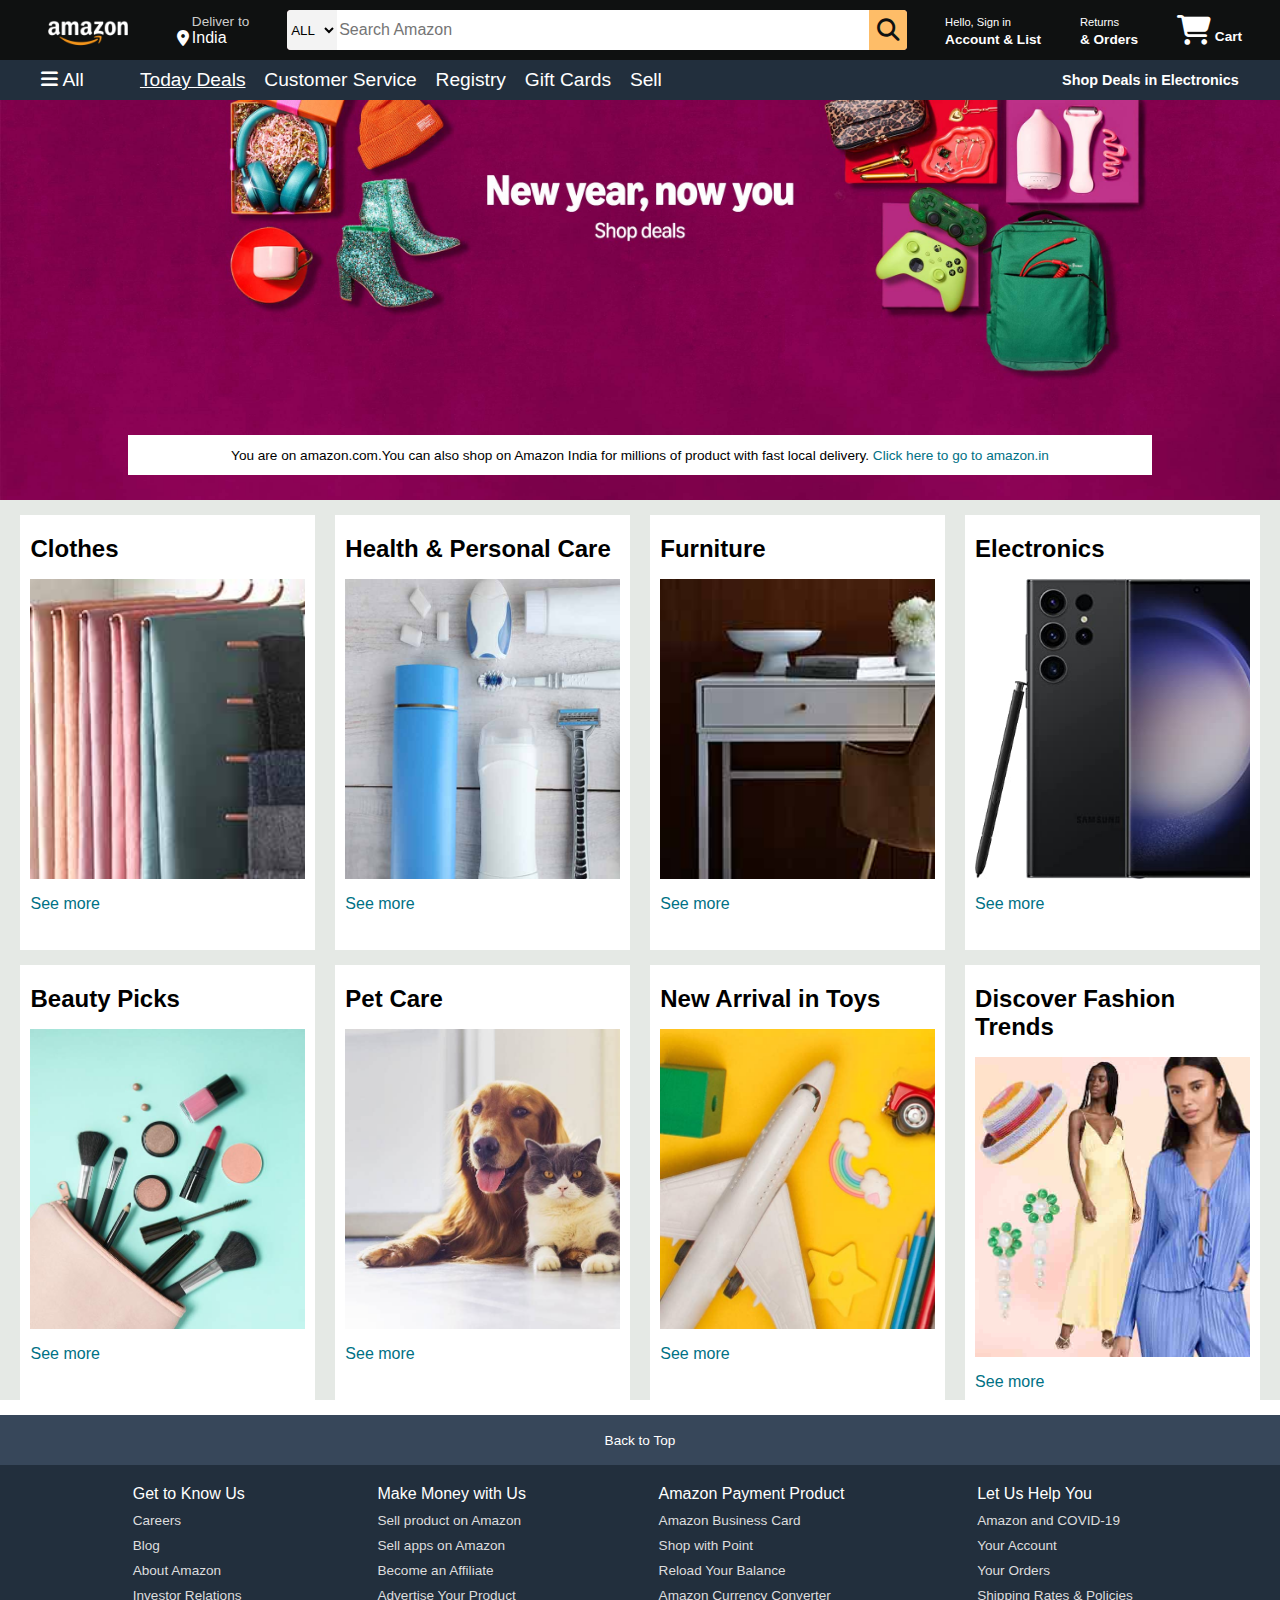
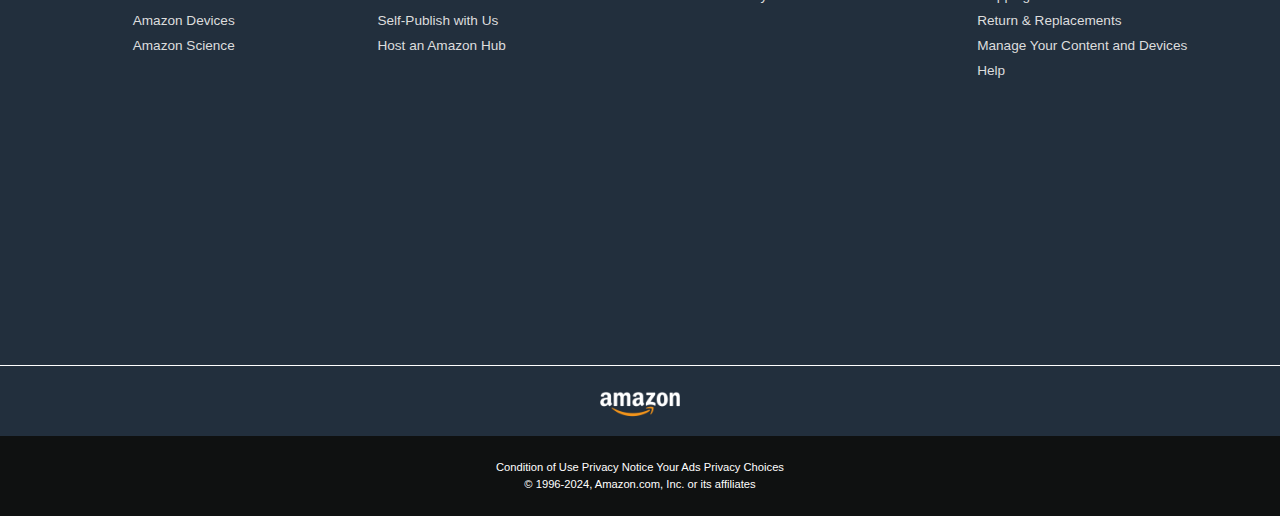
<file: index.html>
<!DOCTYPE html>
<html lang="en">
    <head>
        <meta charset="UTF-8">
        <meta http-equiv="X-UA-Compatible" content="IE=edge">
        <meta name="viewport" content="width=device-width, initial-scale=1.0">
        <title>Amazon</title>
        <link rel="stylesheet" href="https://cdnjs.cloudflare.com/ajax/libs/font-awesome/6.7.2/css/all.min.css" integrity="sha512-Evv84Mr4kqVGRNSgIGL/F/aIDqQb7xQ2vcrdIwxfjThSH8CSR7PBEakCr51Ck+w+/U6swU2Im1vVX0SVk9ABhg==" crossorigin="anonymous" referrerpolicy="no-referrer" />
        <link rel="stylesheet" href="style.css">
    </head>
    <body>
        <header>
            <div class="navbar">
              <div class="nav-logo border">
                <div class="logo"> </div>
              </div>
              <div class="nav-address border">
                <p class="address1">Deliver to</p>
                <div class="add-icon">
                    <i class="fa-sharp fa-solid fa-location-dot"></i>
                    <p class="address2">India</p>
                </div>
              </div>
              <div class="nav-search">
                <select class="search-select">
                    <option value="All">ALL</option>
                    <option value="All Department">All Department</option>
                    <option value="Art & Crafts">Art & Crafts</option>
                    <option value="Automotive">Automotive</option>
                    <option value="Baby">Baby</option>
                    <option value="Beauty & Personal Care" id="opt">Beauty & Personal Care</option>
                    <option value="Books">Books</option>
                    <option value="Boy's Fashion">Boy's Fashion</option>
                </select>
                <input placeholder="Search Amazon" class="search-input">
                <div class="search-icon">
                    <i class="fa-solid fa-magnifying-glass"></i>
                </div>
              </div>
              <div class="nav-signin border">
                <a><span>Hello, Sign in</span></a><br>
                <a class="nav-secound">Account & List</a>
            </div>
            <div class="nav-return border">
                <a><span>Returns</span></a><br>
                <a class="nav-secound">& Orders</a>
            </div>
            <div class="nav-cart border">
                <a><i class="fa-solid fa-cart-shopping"></i>
                Cart</a>
            </div>
            </div>

            <!--2nd Row Start-->

            <div class="panel">
                <div class="panel-all">
                    <i class="fa-solid fa-bars"></i>
                    All
                </div>
                <div class="panel-ops">
                    <a href="Today'sDeal.html">Today Deals</a>
                    <a>Customer Service</a>
                    <a>Registry</a>
                    <a>Gift Cards</a>
                    <a>Sell</a>
                </div>
                <div class="panel-deals">
                    Shop Deals in Electronics
                </div>
            </div>
        </header>
        <!--Hero Section (Home Page Content)-->
        <div class="hero-section">
            <div class="hero-msg">
                <p>You are on amazon.com.You can also shop on Amazon India for millions of product with fast local delivery. <a>Click here to go to amazon.in</a> </p>
            </div>
        </div>

        <!--Shopping Section-->

        <div class="shop-section">
            <div class="box1 box">
                <div class="box-content">
                    <h2>Clothes</h2>
                    <div class="box-img" style="background-image: url('box1_image.jpg');"></div>
                    <p>See more</p>
                </div>
            </div>
            <div class="box2 box"><div class="box-content">
                <h2>Health & Personal Care</h2>
                <div class="box-img" style="background-image: url('box2_image.jpg');"></div>
                <p>See more</p>
            </div>
        </div>
            <div class="box3 box"><div class="box-content">
                <h2>Furniture</h2>
                <div class="box-img" style="background-image: url('box3_image.jpg');"></div>
                <p>See more</p>
            </div>
        </div>
            <div class="box4 box"><div class="box-content">
                <h2>Electronics</h2>
                <div class="box-img" style="background-image: url('box4_image.jpg');"></div>
                <p>See more</p>
            </div>
        </div>
        <div class="box1 box">
            <div class="box-content">
                <h2>Beauty Picks</h2>
                <div class="box-img" style="background-image: url('box5_image.jpg');"></div>
                <p>See more</p>
            </div>
        </div>
        <div class="box2 box"><div class="box-content">
            <h2>Pet Care</h2>
            <div class="box-img" style="background-image: url('box6_image.jpg');"></div>
            <p>See more</p>
        </div>
    </div>
        <div class="box3 box"><div class="box-content">
            <h2>New Arrival in Toys</h2>
            <div class="box-img" style="background-image: url('box7_image.jpg');"></div>
            <p>See more</p>
        </div>
    </div>
        <div class="box4 box"><div class="box-content">
            <h2>Discover Fashion Trends</h2>
            <div class="box-img" style="background-image: url('box8_image.jpg');"></div>
            <p>See more</p>
        </div>
    </div>
        </div>

        <!--Footer Section Starts-->

        <footer>
            <div class="foot-panel1">
                Back to Top
            </div>

            <!--Footer Panel 2-->

            <div class="foot-panel2">
                <list>
                <ul>
                    <p>Get to Know Us</p>
                    <li>Careers</li>
                    <li>Blog</li>
                    <li>About Amazon</li>
                    <li>Investor Relations</li>
                    <li>Amazon Devices</li>
                    <li>Amazon Science</li>
                </ul>
            </list>
            <list>
                <ul>
                    <p>Make Money with Us</p>
                    <li>Sell product on Amazon</li>
                    <li>Sell apps on Amazon</li>
                    <li>Become an Affiliate</li>
                    <li>Advertise Your Product</li>
                    <li>Self-Publish with Us</li>
                    <li>Host an Amazon Hub</li>
                </ul>
            </list>
            <list>
                <ul>
                    <p>Amazon Payment Product</p>
                    <li>Amazon Business Card</li>
                    <li>Shop with Point</li>
                    <li>Reload Your Balance</li>
                    <li>Amazon Currency Converter</li>
                </ul>
            </list>
            <list>
                <ul>
                    <p>Let Us Help You</p>
                    <li>Amazon and COVID-19</li>
                    <li>Your Account</li>
                    <li>Your Orders</li>
                    <li>Shipping Rates & Policies</li>
                    <li>Return & Replacements</li>
                    <li>Manage Your Content and Devices</li>
                    <li>Help</li>
                </ul>
            </list>
            </div>

            <!--Footer Panel 3-->

            <div class="foot-panel3">
                <div class="logo"></div>
            </div>

            <!--Footer Panel 4-->


            <div class="foot-panel4">
                <div class="pages">
                    <a>Condition of Use</a>
                    <a>Privacy Notice</a>
                    <a>Your Ads Privacy Choices</a>
                </div>
                <div class="copywrite">
                    © 1996-2024, Amazon.com, Inc. or its affiliates

                </div>
            </div>
        </footer>
    </body>
</html>
</file>
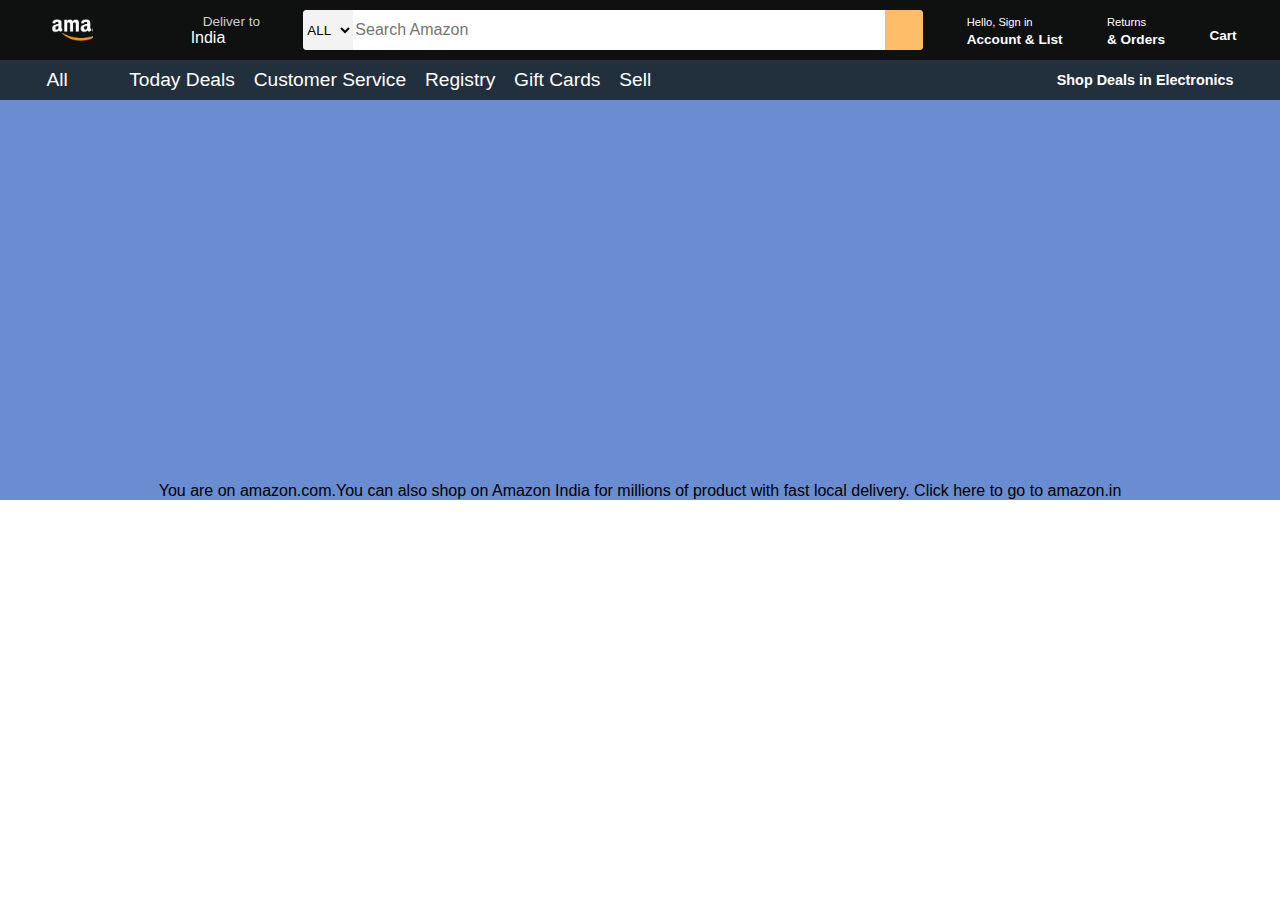
<file: Today'sDeal.html>
<!DOCTYPE html>
<html lang="en">
<head>
    <meta charset="UTF-8">
    <meta name="viewport" content="width=device-width, initial-scale=1.0">
    <title>Today's Deal</title>
    <link rel="stylesheet" href="Today's Deal.css"
</head>
<body>
    
    <header>
        <div class="navbar">
          <div class="nav-logo border">
            <div class="logo"> </div>
          </div>
          <div class="nav-address border">
            <p class="address1">Deliver to</p>
            <div class="add-icon">
                <i class="fa-sharp fa-solid fa-location-dot"></i>
                <p class="address2">India</p>
            </div>
          </div>
          <div class="nav-search">
            <select class="search-select">
                <option value="All">ALL</option>
                <option value="All Department">All Department</option>
                <option value="Art & Crafts">Art & Crafts</option>
                <option value="Automotive">Automotive</option>
                <option value="Baby">Baby</option>
                <option value="Beauty & Personal Care" id="opt">Beauty & Personal Care</option>
                <option value="Books">Books</option>
                <option value="Boy's Fashion">Boy's Fashion</option>
            </select>
            <input placeholder="Search Amazon" class="search-input">
            <div class="search-icon">
                <i class="fa-solid fa-magnifying-glass"></i>
            </div>
          </div>
          <div class="nav-signin border">
            <a><span>Hello, Sign in</span></a><br>
            <a class="nav-secound">Account & List</a>
        </div>
        <div class="nav-return border">
            <a><span>Returns</span></a><br>
            <a class="nav-secound">& Orders</a>
        </div>
        <div class="nav-cart border">
            <a><i class="fa-solid fa-cart-shopping"></i>
            Cart</a>
        </div>
        </div>

        <!--2nd Row Start-->

        <div class="panel">
            <div class="panel-all">
                <i class="fa-solid fa-bars"></i>
                All
            </div>
            <div class="panel-ops">
                <a>Today Deals</a>
                <a>Customer Service</a>
                <a>Registry</a>
                <a>Gift Cards</a>
                <a>Sell</a>
            </div>
            <div class="panel-deals">
                Shop Deals in Electronics
            </div>
        </div>
    </header>
    <!--Hero Section (Home Page Content)-->
    <div class="hero-section">
        <div class="hero-msg">
            <p>You are on amazon.com.You can also shop on Amazon India for millions of product with fast local delivery. <a>Click here to go to amazon.in</a> </p>
        </div>
    </div>
</body>
</html>
</file>
<file: style.css>
*{
    margin:0;
    font-family: Arial;
    border: border-box;
}

.navbar{
    height: 60px;
    background-color: #0f1111;
    color:white;
    display: flex;
    align-items: center;
    justify-content: space-evenly;
}

.nav-logo{
    height: 50px;
    width: 100px;
}

.logo
{
    background-image: url("amazon_logo.png");
    background-size: cover;
    height: 100%;
    width: 50%;
}

.border
{
    border: 1.5px solid transparent;
}

.border:hover
{
    border: 1.5px solid white;
}

/** BOX 2**/
.address1{
color:#cccccc;
font-size: 0.85rem;
margin-left: 15px;
}

.address2{
    font-size: 1rem;
    margin-left: 3px;
}

.add-icon{
    display:flex;
    align-items: center;
}

/** Box 3**/

.nav-search{
    display: flex;
    justify-content: space-evenly;
    background-color: pink;
    width: 620px;
    height: 40px;
    border-radius: 4px;
}

.search-select{
    background-color: #f3f3f3;
    width: 50px;
    text-align: left;
    border-top-left-radius: 4px;
    border-bottom-left-radius: 4px;
    border: none;
    display:flex;

}
.search-input{
    width: 100%;
    font-size: 1rem;
    border:none;
    display: inline;
}

 .search-icon{
    width: 45px;
    display: flex;
    justify-content: center;
    align-items: center;
    font-size: 1.4rem;
    background-color: #febd68;
    border-top-right-radius: 4px;
    border-bottom-right-radius: 4px;
    color: #0f1111;
 }
 .nav-search:hover{
          border: 2px solid orange;
 }

 /** Box 4 **/
 span{
    font-size: 0.7rem;
    color: #ffffff;
 }

 .nav-secound{
    font-size: 0.85rem;
    font-weight: 700;
    color: #ffffff;
 }

 /** BOX 5 (cart) **/

 .nav-cart i{
          font-size: 30px;
          color: #ffffff;
 }

 .nav-cart{
    font-size: 0.85rem ;
    font-weight: 700;
    color: #ffffff;
 }

 /** Panel (2nd row) **/

 .panel{
    height: 40px;
    background-color: #222f3d;
    display: flex;
    color: white;
    align-items: center;
    justify-content: space-evenly;
    font-size: 1.2rem;
 }

 .panel-ops a{
    display: inline;
    margin-left: 15px;
    color: #ffffff;
    font-size: 1.2rem;
 }

 .panel-ops{
    width: 70%;
    font-size: 0.85rem;
 }

 .panel-deals{
font-size: 0.9rem ;
font-weight: 700;
 }

/**Hero Section**/
.hero-section{
    background-image: url("New\ Amazon\ img.jpg");
    background-size: cover;
    height: 400px;
    display: flex;
    justify-content: center;
    align-items: flex-end;
}

.hero-msg{
    background-color: white;
    color: black;
    height: 40px;
    display: flex;
    align-items: center;
    justify-content: center;
    font-size: 0.85rem;
    width: 80%;
    margin-bottom: 25px;
}

.hero-msg a{
    color: #007185;
}

/**Shop Section**/

.shop-section{
    display: flex;
    flex-wrap: wrap;
    justify-content: space-evenly;
    background-color: #e2e7e2e6;
}

.box{
    /** border: 2px solid black;**/
    height: 400px;
    width: 23%;
    background-color: white;
    padding: 20px 0px 15px;
    margin-top: 15px;
}

.box-img{
    height: 300px;
    background-size: cover;
    margin-top: 1rem;
    margin-bottom: 1rem;
}

.box-content{
    margin-left: 10px;
    margin-right: 10px;

}

.box-content p{
color: #007185;
}

/** Style for footer **/
/** panel 1**/

footer {
    margin-top: 15px;
}

.foot-panel1{
    background-color: #37475a;
    color:white;
    height: 50px;
    display: flex;
    justify-content: center;
    align-items: center;
    font-size: 0.85rem;
}

/** panel 2**/

.foot-panel2 {
background-color: #222f3d;
color: white;
height: 500px;
display: flex;
justify-content: space-evenly;
}

ul {
    margin-top: 20px;
}

ul li {
display:block;
font-size: 0.85rem;
margin-top: 10px;
color: #dddddd;
}


/** panel 3**/

.foot-panel3{
    background-color: #222f3d;
    color: white;
    border-top: 0.5px solid white;
    height: 70px;
    display: flex;
    justify-content: center;
    align-items: center;
}

.logo{
    background-image: url("amazon_logo.png");
    background-size:cover;
    height: 50px;
    width: 100px;
}


/** panel 4 **/

.foot-panel4{
    background-color: #0f1111;
    color: white;
    height: 80px;
    font-size: 0.7rem;
    text-align: center;
}


.pages{
    padding-top: 25px;
}

.copywrite{
    padding-top: 5px;
}
</file>
